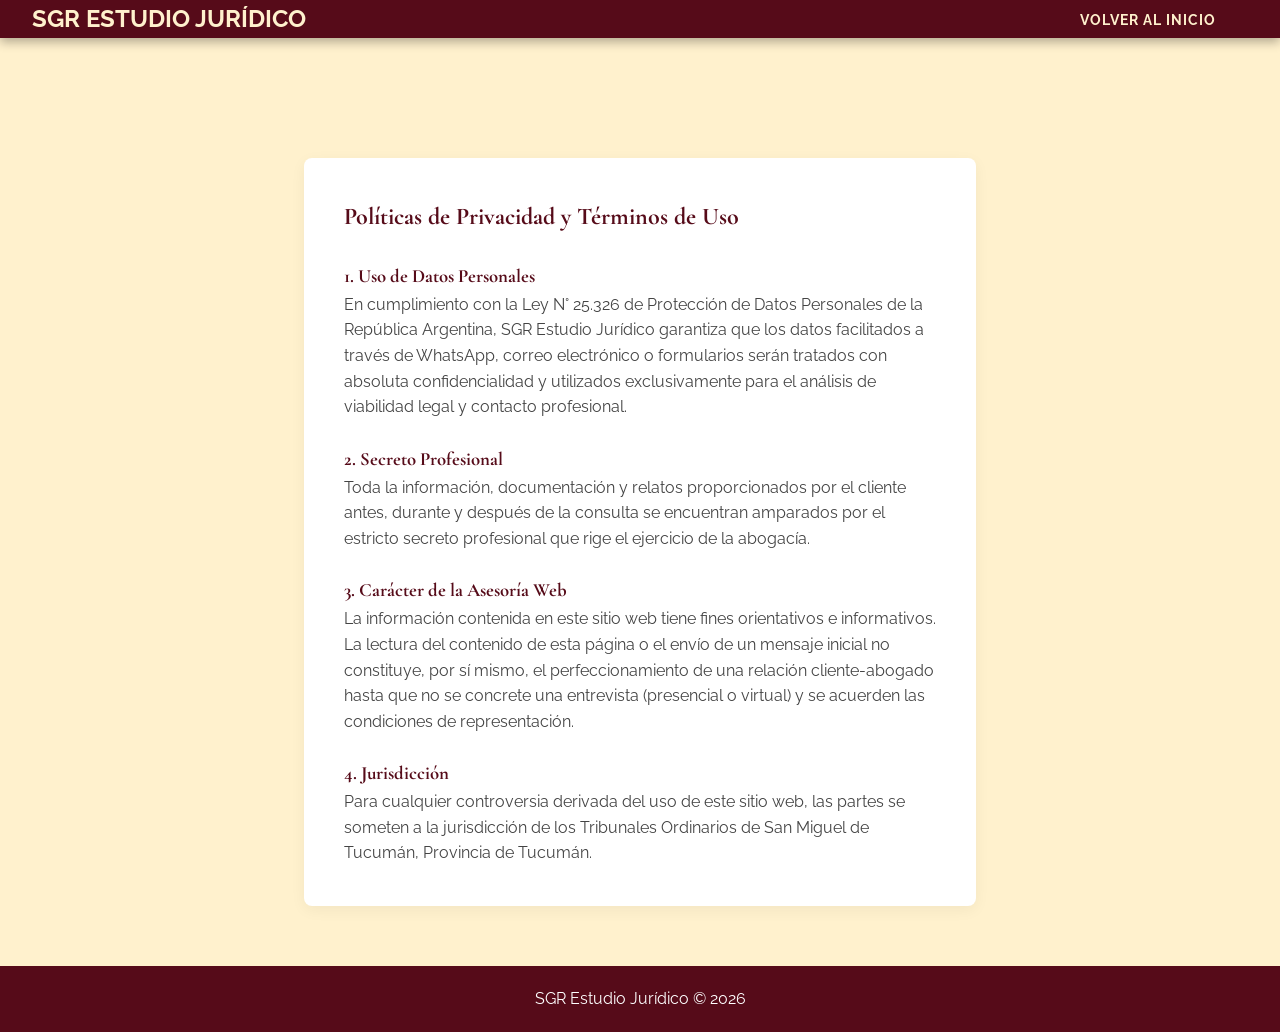
<file: legales.html>
<!doctype html>
<html lang="es">
  <head>
    <meta charset="UTF-8" />
    <meta name="viewport" content="width=device-width, initial-scale=1.0" />
    <title>Términos y Privacidad | SGR Abogados</title>
    <link rel="preconnect" href="https://fonts.googleapis.com" />
    <link rel="preconnect" href="https://fonts.gstatic.com" crossorigin />
    <link
      href="https://fonts.googleapis.com/css2?family=Cormorant+Garamond:ital,wght@0,400;0,600;0,700;1,400&family=Playfair+Display:ital,wght@0,400;0,600;0,700;1,400&family=Raleway:ital,wght@0,400;0,600;0,700;1,400&display=swap"
      rel="stylesheet"
    />
    <!-- Vinculamos tu misma hoja de estilos para mantener el diseño -->
    <link rel="stylesheet" href="style.css" />
    <link rel="icon" href="./img/LOGO_WHITE.jpeg" />
  </head>
  <body style="background-color: var(--color-principal-2)">
    <!-- Fondo crema -->

    <header id="header" style="background-color: var(--color-principal-1)">
      <a
        href="index.html"
        class="logo-link"
        style="
          text-decoration: none;
          font-size: 1.5rem;
          color: var(--color-principal-2);
          font-family: var(--fuente-textos);
          font-weight: bolder;
          margin-left: 2rem;
        "
      >
        SGR ESTUDIO JURÍDICO
      </a>
      <nav>
        <a href="index.html">VOLVER AL INICIO</a>
      </nav>
    </header>

    <main style="max-width: 800px; margin: 120px auto 60px; padding: 0 5%">
      <div
        style="
          background: white;
          padding: 40px;
          border-radius: 8px;
          box-shadow: 0 4px 15px rgba(0, 0, 0, 0.05);
        "
      >
        <h2 style="color: var(--color-principal-1); margin-bottom: 20px">
          Políticas de Privacidad y Términos de Uso
        </h2>

        <div
          style="
            font-family: var(--fuente-textos);
            color: #444;
            line-height: 1.6;
          "
        >
          <h3 style="color: var(--color-principal-1); margin-top: 25px">
            1. Uso de Datos Personales
          </h3>
          <p>
            En cumplimiento con la Ley N° 25.326 de Protección de Datos
            Personales de la República Argentina, SGR Estudio Jurídico garantiza
            que los datos facilitados a través de WhatsApp, correo electrónico o
            formularios serán tratados con absoluta confidencialidad y
            utilizados exclusivamente para el análisis de viabilidad legal y
            contacto profesional.
          </p>

          <h3 style="color: var(--color-principal-1); margin-top: 25px">
            2. Secreto Profesional
          </h3>
          <p>
            Toda la información, documentación y relatos proporcionados por el
            cliente antes, durante y después de la consulta se encuentran
            amparados por el estricto secreto profesional que rige el ejercicio
            de la abogacía.
          </p>

          <h3 style="color: var(--color-principal-1); margin-top: 25px">
            3. Carácter de la Asesoría Web
          </h3>
          <p>
            La información contenida en este sitio web tiene fines orientativos
            e informativos. La lectura del contenido de esta página o el envío
            de un mensaje inicial no constituye, por sí mismo, el
            perfeccionamiento de una relación cliente-abogado hasta que no se
            concrete una entrevista (presencial o virtual) y se acuerden las
            condiciones de representación.
          </p>

          <h3 style="color: var(--color-principal-1); margin-top: 25px">
            4. Jurisdicción
          </h3>
          <p>
            Para cualquier controversia derivada del uso de este sitio web, las
            partes se someten a la jurisdicción de los Tribunales Ordinarios de
            San Miguel de Tucumán, Provincia de Tucumán.
          </p>
        </div>
      </div>
    </main>

    <footer
      style="
        background-color: var(--color-principal-1);
        color: white;
        text-align: center;
        padding: 20px;
      "
    >
      <p>SGR Estudio Jurídico © 2026</p>
    </footer>
  </body>
</html>
</file>
<file: style.css>
:root {
  --color-principal-1: #560b19;
  --color-principal-2: #fff1cd;
  --color-secundario-1: #3a000c;
  --color-secundario-2: #75162e;
  --color-secundario-3: #f2e5c5;
  --color-secundario-4: #550b18;
  --fuente-titulos: "Playfair Display", serif;
  --fuente-subtitulos: "Cormorant Garamond", serif;
  --fuente-textos: "Raleway", sans-serif;
}

* {
  margin: 0;
  padding: 0;
  box-sizing: border-box;
}

html {
  scroll-behavior: smooth;
}

body {
  background-color: var(--color-principal-2);
  color: #333333;
  font-family: var(--fuente-textos);
  line-height: 1.6;
}

h1,
h2,
h3,
h4,
h5 {
  color: var(--color-principal-1);
}

h1,
.texto-logo {
  font-family: var(--fuente-titulos);
}

h2,
h3,
h4,
h5 {
  font-family: var(--fuente-subtitulos);
}

header {
  width: 100%;
  background-color: var(--color-principal-1);
  display: flex;
  justify-content: space-between;
  align-items: center;
  position: sticky;
  top: 0;
  z-index: 1000;
  box-shadow: 0 4px 10px rgba(0, 0, 0, 0.3);
  transition: padding 0.4s ease;
}

.logo-link {
  display: flex;
  align-items: center;
  text-decoration: none;
}

#img_header {
  margin-left: 50px;
  width: 150px;
  height: 150px;
  border-radius: 50%;
  object-fit: cover;
  transition: all 0.4s ease;
}

.texto-logo {
  color: var(--color-principal-2);
  font-size: 1.5rem;
  font-weight: bold;
  max-width: 0;
  opacity: 0;
  overflow: hidden;
  white-space: nowrap;
  transition: all 0.4s ease;
}

header.scrolled {
  padding: 10px 5%;
}

header.scrolled #img_header {
  width: 0;
  height: 0;
  margin-left: 0;
  opacity: 0;
}

header.scrolled .texto-logo {
  max-width: 400px;
  opacity: 1;
  margin-left: 20px;
}

nav {
  display: flex;
  gap: 30px;
  padding-right: 5%;
}

nav a {
  color: var(--color-principal-2);
  text-decoration: none;
  font-size: 0.9rem;
  font-weight: bold;
  text-transform: uppercase;
  letter-spacing: 1px;
  transition: color 0.3s ease;
}

nav a:hover {
  color: var(--color-secundario-2);
}

/* ================== BOTONES WHATSAPP ================== */
.btn-wsp {
  background-color: #1ca74f;
  color: #ffffff;
  padding: 14px 30px;
  border: none;
  border-radius: 6px;
  font-size: 0.95rem;
  font-weight: bold;
  letter-spacing: 1px;
  cursor: pointer;
  text-decoration: none;
  display: inline-flex;
  align-items: center;
  justify-content: center;
  gap: 12px;
  box-shadow: 0 4px 6px rgba(0, 0, 0, 0.1);
  transition:
    background-color 0.3s ease,
    transform 0.2s ease,
    box-shadow 0.3s ease;
  font-family: var(--fuente-textos);
}

.btn-wsp:hover {
  background-color: var(--color-principal-1);
  transform: translateY(-3px);
  box-shadow: 0 6px 12px rgba(86, 11, 25, 0.25);
}

.btn-wsp svg {
  width: 24px;
  height: 24px;
}

.btn-wsp-flotante {
  position: fixed;
  bottom: 30px;
  right: 30px;
  background-color: #25d366;
  width: 60px;
  height: 60px;
  border-radius: 50%;
  display: flex;
  justify-content: center;
  align-items: center;
  box-shadow: 0 4px 10px rgba(0, 0, 0, 0.3);
  z-index: 2000;
  transition:
    transform 0.3s ease,
    background-color 0.3s ease;
}

.btn-wsp-flotante:hover {
  background-color: #128c7e;
  transform: scale(1.1);
}

.btn-wsp-flotante svg {
  fill: white;
  width: 45px;
  height: 45px;
}

/* ================== SECCIONES ================== */
#HOME {
  position: relative;
  padding: 150px 5%;
  text-align: center;
  overflow: hidden;
  display: flex;
  align-items: center;
  justify-content: center;
  min-height: 85vh; /* Hace que ocupe casi toda la pantalla inicial */
}

.carousel-background {
  position: absolute;
  top: 0;
  left: 0;
  width: 100%;
  height: 100%;
  z-index: 0;
}

.slide {
  position: absolute;
  top: 0;
  left: 0;
  width: 100%;
  height: 100%;
  object-fit: cover;
  opacity: 0;
  transition: opacity 1.5s ease-in-out; /* Transición súper suave */
}

.slide.active {
  opacity: 1;
}

.carousel-overlay {
  position: absolute;
  top: 0;
  left: 0;
  width: 100%;
  height: 100%;
  background-color: rgba(58, 0, 12, 0.75); /* Bordó oscuro semi-transparente */
  z-index: 1;
}

.information_box {
  position: relative;
  z-index: 2; /* Para que quede por encima del fondo y el overlay */
  max-width: 800px;
  margin: 0 auto;
  display: flex;
  flex-direction: column;
  align-items: center;
  gap: 20px;
}

.information_box h2 {
  font-size: 3rem;
  text-transform: uppercase;
  color: var(--color-principal-2);
  text-shadow: 2px 2px 4px rgba(0, 0, 0, 0.5);
}

.information_box p {
  color: var(--color-principal-2);
  font-size: 1.2rem;
  text-shadow: 1px 1px 3px rgba(0, 0, 0, 0.5);
}

#img_body {
  width: 450px;
  height: 450px;
  object-fit: contain;
}

.information_box h2 {
  font-size: 2.5rem;
  text-transform: uppercase;
}

.cards-block {
  padding: 100px 5%;
  background-color: var(--color-secundario-3);
  text-align: center;
}

.cards-block h2 {
  font-size: 2.5rem;
  margin-bottom: 5px;
}

.cards-block h4 {
  color: var(--color-secundario-2);
  margin-bottom: 50px;
  font-style: italic;
  font-weight: normal;
  font-size: 1.2rem;
}

#cards {
  display: grid;
  grid-template-columns: repeat(auto-fit, minmax(300px, 1fr));
  gap: 40px;
  max-width: 1200px;
  margin: 0 auto;
}

/* ================== TARJETAS DE SERVICIOS ================== */
.info-cards {
  background-color: var(--color-principal-2);
  border-radius: 8px;
  box-shadow: 0 8px 15px rgba(86, 11, 25, 0.08);
  border-top: 4px solid var(--color-principal-1);
  display: flex;
  flex-direction: column;
  overflow: hidden;
  transition:
    transform 0.3s ease,
    box-shadow 0.3s ease;
}

.info-cards:hover {
  transform: translateY(-8px);
  box-shadow: 0 12px 20px rgba(86, 11, 25, 0.2);
}

.card-image-container {
  position: relative;
  width: 100%;
  height: 220px;
}

.card-image-container img {
  width: 100%;
  height: 100%;
  object-fit: cover;
}

/* Oscurece sutilmente la base de la imagen para que el texto resalte */
.card-image-container::after {
  content: "";
  position: absolute;
  bottom: 0;
  left: 0;
  right: 0;
  height: 70%;
  background: linear-gradient(to top, rgba(86, 11, 25, 0.85), transparent);
  z-index: 1;
}

.card-image-container h3 {
  position: absolute;
  bottom: 20px;
  left: 20px;
  right: 20px;
  color: var(--color-principal-2);
  font-size: 1.6rem;
  text-align: left;
  z-index: 2;
  margin: 0;
  /* Sombreado para asegurar lectura perfecta */
  text-shadow:
    2px 2px 4px rgba(0, 0, 0, 0.8),
    -1px -1px 2px rgba(0, 0, 0, 0.5);
}

.card-content {
  padding: 30px;
  display: flex;
  flex-direction: column;
  justify-content: space-between;
  align-items: center;
  flex-grow: 1;
}

.card-content p {
  margin-bottom: 25px;
  font-size: 1rem;
  color: #444;
  text-align: center;
}

/* ================== EQUIPO ================== */
.team-block {
  text-align: center;
  padding: 100px 5%;
}

.team-block h2 {
  font-size: 2.5rem;
  margin-bottom: 60px;
}

#us_card {
  display: flex;
  flex-wrap: wrap;
  justify-content: center;
  gap: 40px;
  max-width: 1200px;
  margin: 0 auto;
}

.card_people {
  background-color: var(--color-principal-2);
  border: 1px solid var(--color-secundario-3);
  padding: 30px;
  border-radius: 10px;
  width: 300px;
  text-align: center;
  box-shadow: 0 4px 10px rgba(0, 0, 0, 0.05);
}

.img_profile {
  width: 180px;
  height: 180px;
  border-radius: 50%;
  object-fit: cover;
  border: 4px solid var(--color-principal-1);
  margin: 20px auto;
}

/* ================== CONTACTO ================== */
.contact-block {
  background-color: var(--color-secundario-3);
  padding: 100px 5%;
  text-align: center;
}

.contact-block > h2 {
  font-size: 2.5rem;
  margin-bottom: 10px;
}

.contact-block > h4 {
  color: #555;
  font-weight: normal;
  margin-bottom: 50px;
  max-width: 600px;
  margin-left: auto;
  margin-right: auto;
}

.info-form-container {
  display: flex;
  flex-wrap: wrap;
  justify-content: center;
  gap: 40px;
  max-width: 1000px;
  margin: 0 auto;
  width: 100%;
}

.text_info {
  background-color: var(--color-principal-2);
  border: 1px solid var(--color-secundario-3);
  box-shadow: 0 4px 10px rgba(0, 0, 0, 0.05);
  padding: 70px;
}

#info-div {
  background-color: var(--color-principal-1);
  color: var(--color-principal-2);
  padding: 40px;
  border-radius: 10px;
  flex: 1;
  min-width: 300px;
  text-align: left;
  box-shadow: 0 10px 20px rgba(0, 0, 0, 0.2);
}

#info-div h2 {
  color: var(--color-principal-2);
  border-bottom: 2px solid var(--color-secundario-2);
  padding-bottom: 10px;
  margin-bottom: 20px;
}

#info-div h4 {
  color: var(--color-principal-2);
  margin-bottom: 15px;
  font-weight: normal;
}

.form {
  background-color: var(--color-principal-2);
  padding: 40px;
  border-radius: 10px;
  flex: 1;
  min-width: 300px;
  text-align: left;
  border: 1px solid var(--color-secundario-3);
}

.form h2 {
  margin-bottom: 25px;
  text-align: center;
}

.form div {
  margin-bottom: 20px;
}

.form label {
  display: block;
  margin-bottom: 8px;
  font-weight: bold;
  color: var(--color-principal-1);
}

.form input,
.form textarea {
  width: 100%;
  padding: 12px;
  border: 1px solid #ccc;
  border-radius: 5px;
  font-family: var(--fuente-textos);
  background-color: #fff;
  resize: none;
}

.form input:focus,
.form textarea:focus {
  outline: none;
  border-color: var(--color-principal-1);
  box-shadow: 0 0 5px rgba(86, 11, 25, 0.3);
}

.form button {
  background-color: var(--color-principal-1);
  color: var(--color-principal-2);
  padding: 15px;
  border: none;
  border-radius: 5px;
  width: 100%;
  font-size: 1.1rem;
  font-weight: bold;
  cursor: pointer;
  transition: background-color 0.3s ease;
}

.form button:hover {
  background-color: var(--color-secundario-1);
}

footer {
  background-color: var(--color-secundario-1);
  color: var(--color-principal-2);
  text-align: center;
  padding: 30px;
  margin-top: auto;
}

/* =========================================
   SECCIÓN PREGUNTAS FRECUENTES (FAQ)
========================================= */
.faq-container {
  max-width: 800px;
  margin: 40px auto 0;
  display: flex;
  flex-direction: column;
  gap: 20px;
  text-align: left;
}

.faq-item {
  background-color: var(--color-principal-2); /* Fondo crema claro */
  border-radius: 8px;
  border-left: 5px solid var(--color-principal-1); /* Borde bordó distintivo */
  box-shadow: 0 4px 6px rgba(0, 0, 0, 0.05);
  overflow: hidden;
  transition: box-shadow 0.3s ease;
}

.faq-item:hover {
  box-shadow: 0 8px 15px rgba(86, 11, 25, 0.15);
}

.faq-question {
  padding: 20px 25px;
  cursor: pointer;
  display: flex;
  justify-content: space-between;
  align-items: center;
  list-style: none; /* Elimina la flecha nativa de los navegadores */
}

/* Soporte extra para ocultar la flecha nativa en Chrome/Safari */
.faq-question::-webkit-details-marker {
  display: none;
}

.faq-textos h3 {
  font-size: 1.2rem;
  color: var(--color-principal-1);
  margin-bottom: 5px;
  font-family: var(--fuente-subtitulos);
}

.faq-short {
  font-size: 0.95rem;
  color: #666;
  margin: 0;
}

.faq-icon {
  font-size: 2rem;
  color: var(--color-principal-1);
  font-weight: normal;
  transition: transform 0.3s ease;
  line-height: 1;
}

/* LA MAGIA: Cuando el elemento <details> está abierto, rotamos el ícono 45 grados */
.faq-item[open] .faq-icon {
  transform: rotate(45deg);
  color: var(--color-secundario-2);
}

.faq-answer {
  padding: 0 25px 25px 25px;
  font-size: 1rem;
  color: #333;
  border-top: 1px solid rgba(86, 11, 25, 0.1);
  margin-top: 10px;
  padding-top: 20px;
}
/* Le agregamos la animación a la respuesta solo cuando el acordeón está abierto ([open]) */
/* TRUCO CSS GRID PARA ANIMACIÓN FLUIDA */
.faq-answer-wrapper {
  display: grid;
  grid-template-rows: 0fr; /* Empieza colapsado (altura 0) */
  transition: grid-template-rows 0.4s ease;
}

.faq-answer {
  overflow: hidden; /* Oculta el texto cuando está cerrado */
}

/* Espaciado del texto interno */
.faq-answer p {
  padding: 0 25px 25px 25px;
  font-size: 1rem;
  color: #333;
  border-top: 1px solid rgba(86, 11, 25, 0.1);
  margin-top: 10px;
  padding-top: 20px;
}

/* CUANDO ESTÁ ABIERTO */
.faq-item.abierto .faq-answer-wrapper {
  grid-template-rows: 1fr; /* Se expande a la altura exacta del texto */
}

.faq-item.abierto .faq-icon {
  transform: rotate(45deg);
  color: var(--color-secundario-2);
}

.subtitle-content {
  font-family: var(--fuente-subtitulos);
  font-size: 9rem; /* Lo hacemos bastante más grande */
  color: var(--color-principal-2);
  font-style: italic;
  letter-spacing: 6px; /* Estira el texto horizontalmente separando las letras */
  transform: scaleY(2); /* Estira las letras verticalmente (hacia arriba) */
  text-shadow: 2px 2px 6px rgba(0, 0, 0, 0.8); /* Sombra un poco más fuerte para compensar el tamaño */
  margin-bottom: 50px;
}

/* =========================================
   SECCIÓN CONTACTO E INFORMACIÓN (MAPA)
========================================= */
.info-textos {
  margin-bottom: 25px;
}
.info-textos p {
  color: var(--color-secundario-3);
  margin-bottom: 12px;
  font-size: 1.05rem;
}
.info-textos h3 {
  text-align: center;
  color: var(--color-principal-2); /* Mantiene el color bordó del estudio */
  margin-top: 20px; /* Le da un poco de aire arriba */
  margin-bottom: 5px; /* Lo acerca al párrafo de abajo */
  font-size: 1.2rem;
  border: var(--color-secundario-2) solid 1px;
}
.info-textos strong {
  font-weight: 600;
}
.mapa-container {
  width: 100%;
  height: 300px;
  border-radius: 8px;
  overflow: hidden;
  box-shadow: 0 4px 10px rgba(0, 0, 0, 0.1);
}
.map-frame {
  width: 100%;
  height: 100%;
  border: none;
}
/* =========================================
   BOTONES DE ACCIÓN (DENTRO DEL DIV .FORM)
========================================= */
#form h2 {
  margin-bottom: 10px;
  font-size: 1.6rem;
}

.form-desc {
  color: #555;
  margin-bottom: 30px;
  font-size: 1rem;
  line-height: 1.5;
}

.cta-botones-container {
  display: flex;
  flex-direction: column;
  gap: 15px;
}

/* =========================================
   BOTÓN TÉRMINOS Y PRIVACIDAD (FOOTER)
========================================= */
#typ-button {
  margin: 20px 0;
  text-align: center;
}

#typ-button a {
  display: inline-block;
  font-family: var(--fuente-textos);
  font-size: 1rem; /* Letra pequeña y discreta */
  color: var(
    --color-secundario-1
  ); /* Gris claro para que no resalte demasiado */
  text-decoration: none;
  padding: 6px 18px;
  border: 1px solid var(--color-secundario-4); /* Borde muy sutil */
  border-radius: 20px; /* Forma de píldora elegante */
  letter-spacing: 1px;
  transition: all 0.3s ease;
}

/* Efecto al pasar el mouse (Hover) */
#typ-button a:hover {
  color: white; /* La letra se ilumina */
  border-color: white; /* El borde se ilumina */
  background-color: rgba(255, 255, 255, 0.1); /* Brillo de fondo muy suave */
}

/* El botón de WhatsApp un poco más destacado */
.cta-principal {
  font-size: 1.1rem;
  padding: 16px;
  justify-content: center;
  box-shadow: 0 4px 10px rgba(86, 11, 25, 0.2);
}

/* Botones de Llamada y Correo (Estilo Fantasma) */
.btn-secundario {
  display: flex;
  align-items: center;
  justify-content: center;
  gap: 10px;
  padding: 14px;
  background-color: transparent;
  color: var(--color-principal-1); /* Letras y bordes color bordó */
  border: 2px solid var(--color-principal-1);
  border-radius: 5px;
  text-decoration: none;
  font-family: var(--fuente-textos);
  font-weight: bold;
  transition: all 0.3s ease;
}

.btn-secundario:hover {
  background-color: var(--color-principal-1);
  color: var(--color-blanco);
}

/* =========================================
   SECCIÓN DE CONFIANZA Y TÉRMINOS LEGALES
========================================= */
.trust-section {
  margin-top: 30px;
  border-top: 1px solid rgba(86, 11, 25, 0.15); /* Línea divisoria muy sutil color bordó */
  padding-top: 25px;
}

.trust-checklist {
  list-style: none; /* Saca los puntitos predeterminados */
  padding: 0;
  margin: 0 0 20px 0;
}

.trust-checklist li {
  font-size: 0.9rem;
  color: #444; /* Gris oscuro para lectura cómoda */
  margin-bottom: 15px;
  line-height: 1.5;
  font-family: var(--fuente-textos);
}

.trust-checklist strong {
  color: var(--color-principal-1); /* Destaca los términos en bordó */
  display: block; /* Pone el título arriba de la descripción */
  font-size: 0.95rem;
  margin-bottom: 3px;
}

.aviso-urgencia {
  text-align: center;
  font-size: 0.85rem;
  color: var(--color-principal-1);
  margin: 0;
  background-color: rgba(86, 11, 25, 0.05); /* Un fondo apenas perceptible */
  padding: 10px;
  border-radius: 5px;
}
/* =========================================
   PIE DE PÁGINA (OPCIÓN COMPACTA)
========================================= */
.main-footer {
  background-color: var(--color-principal-1);
  color: white;
  padding: 50px 5% 20px;
  font-family: var(--fuente-textos);
}

.footer-content {
  display: flex;
  flex-wrap: wrap;
  justify-content: space-between;
  align-items: flex-start;
  gap: 30px;
  border-bottom: 1px solid rgba(255, 255, 255, 0.2);
  padding-bottom: 30px;
  margin-bottom: 20px;
}

/* Marca a la izquierda */
.footer-brand {
  max-width: 300px;
}

.footer-brand h3 {
  font-size: 1.4rem;
  margin-bottom: 10px;
}

.footer-brand p {
  font-size: 0.85rem;
  color: #bbb;
}

/* Ocultamos títulos para hacerlo más limpio */
.footer-nav h4,
.footer-contact h4 {
  display: none;
}

/* Enlaces y contacto a la derecha (en grillas suaves) */
.footer-nav nav {
  display: grid;
  grid-template-columns: 1fr 1fr; /* Dos columnas de enlaces */
  gap: 15px 30px;
}

.footer-nav nav a {
  color: #ddd;
  text-decoration: none;
  font-size: 0.9rem;
  transition: 0.3s;
}

.footer-nav nav a:hover {
  color: var(--color-principal-2);
}

.footer-contact {
  display: flex;
  flex-direction: column;
  gap: 15px;
  text-align: right; /* Todo alineado a la derecha */
}

.footer-contact a,
.footer-contact p {
  color: #ddd;
  text-decoration: none;
  font-size: 0.9rem;
  margin: 0;
}

/* Copyright central */
.footer-bottom {
  text-align: center;
  font-size: 0.8rem;
  color: #888;
}

/* --- Ajuste para celulares en esta opción --- */
@media (max-width: 768px) {
  .footer-content {
    flex-direction: column;
    align-items: center;
    text-align: center;
  }
  .footer-contact {
    text-align: center;
  }
  .footer-nav nav {
    grid-template-columns: 1fr; /* Pasa a una columna en celu */
    text-align: center;
  }
}

/* =========================================
   DISEÑO RESPONSIVO (MÓVILES Y TABLETS CHICAS)
========================================= */
@media (max-width: 768px) {
  /* --- HEADER Y NAVEGACIÓN --- */
  /* Apilamos el logo y el menú para que no se aprieten */
  header {
    flex-direction: column;
    padding: 15px 5%;
    gap: 15px;
  }

  #img_header {
    margin-left: 0;
    width: 100px; /* Logo más chico */
    height: 100px;
  }

  /* El menú pasa a acomodarse en varias filas si es necesario */
  nav {
    padding-right: 0;
    flex-wrap: wrap;
    justify-content: center;
    gap: 12px;
  }

  nav a {
    font-size: 0.75rem; /* Letra más chica para que entren las opciones */
    padding: 5px;
  }

  /* Comportamiento del header al hacer scroll en móvil */
  header.scrolled .texto-logo {
    font-size: 1.1rem;
    margin-left: 10px;
    white-space: normal; /* Permite que el texto baje de línea si no entra */
    text-align: center;
  }

  /* --- SECCIÓN HERO (INICIO) --- */
  #HOME {
    padding: 100px 5% 60px; /* Reducimos el espacio superior e inferior */
    min-height: 60vh; /* No hace falta que ocupe tanta pantalla vertical */
  }

  #text-title {
    font-size: 2rem; /* Achicamos el título principal */
  }

  .subtitle-content {
    font-size: 1.2rem; /* Achicamos el latín */
    letter-spacing: 4px; /* Reducimos la separación para que no se desborde */
  }

  /* Reducimos el logo del medio */
  #img_body {
    width: 100px;
    height: 100px;
  }

  /* --- PADDINGS GENERALES Y TÍTULOS DE SECCIÓN --- */
  /* Le sacamos aire a las secciones para que el usuario no scrollee en blanco */
  .cards-block,
  .team-block,
  .contact-block {
    padding: 60px 5%;
  }

  .cards-block h2,
  .team-block h2,
  .contact-block > h2 {
    font-size: 1.8rem;
  }

  .cards-block h4,
  .faq-block h4 {
    margin-bottom: 30px;
    font-size: 1rem;
  }

  /* --- TARJETAS DE SERVICIOS Y EQUIPO --- */
  /* Aseguramos que ocupen el 100% del ancho del celu */
  #cards,
  #us_card {
    grid-template-columns: 1fr; /* Fuerza a 1 sola columna */
    gap: 30px;
  }

  .info-cards {
    max-width: 100%;
  }

  /* --- PREGUNTAS FRECUENTES (FAQ) --- */
  .faq-container {
    margin-top: 20px;
  }

  .faq-question {
    padding: 15px; /* Menos padding interno */
  }

  .faq-textos h3 {
    font-size: 1rem;
  }

  .faq-short {
    font-size: 0.85rem;
  }

  /* --- CONTACTO Y FORMULARIO --- */
  .info-form-container {
    flex-direction: column; /* Apila el cuadro de info y el form */
    gap: 30px;
  }

  #info-div,
  .form {
    width: 100%; /* Ocupan todo el ancho disponible */
    min-width: unset;
    padding: 30px 20px;
  }

  /* --- BOTONES Y FLOTANTES --- */
  /* Ajustamos el botón general */
  .btn-wsp {
    padding: 12px 20px;
    font-size: 0.85rem;
    width: 100%; /* Hacemos que el botón ocupe todo el ancho de la tarjeta */
  }

  /* Achicamos el botón de WhatsApp de la esquina para que no moleste al leer */
  .btn-wsp-flotante {
    width: 50px;
    height: 50px;
    bottom: 20px;
    right: 20px;
  }

  .btn-wsp-flotante svg {
    width: 30px;
    height: 30px;
  }
}
</file>
